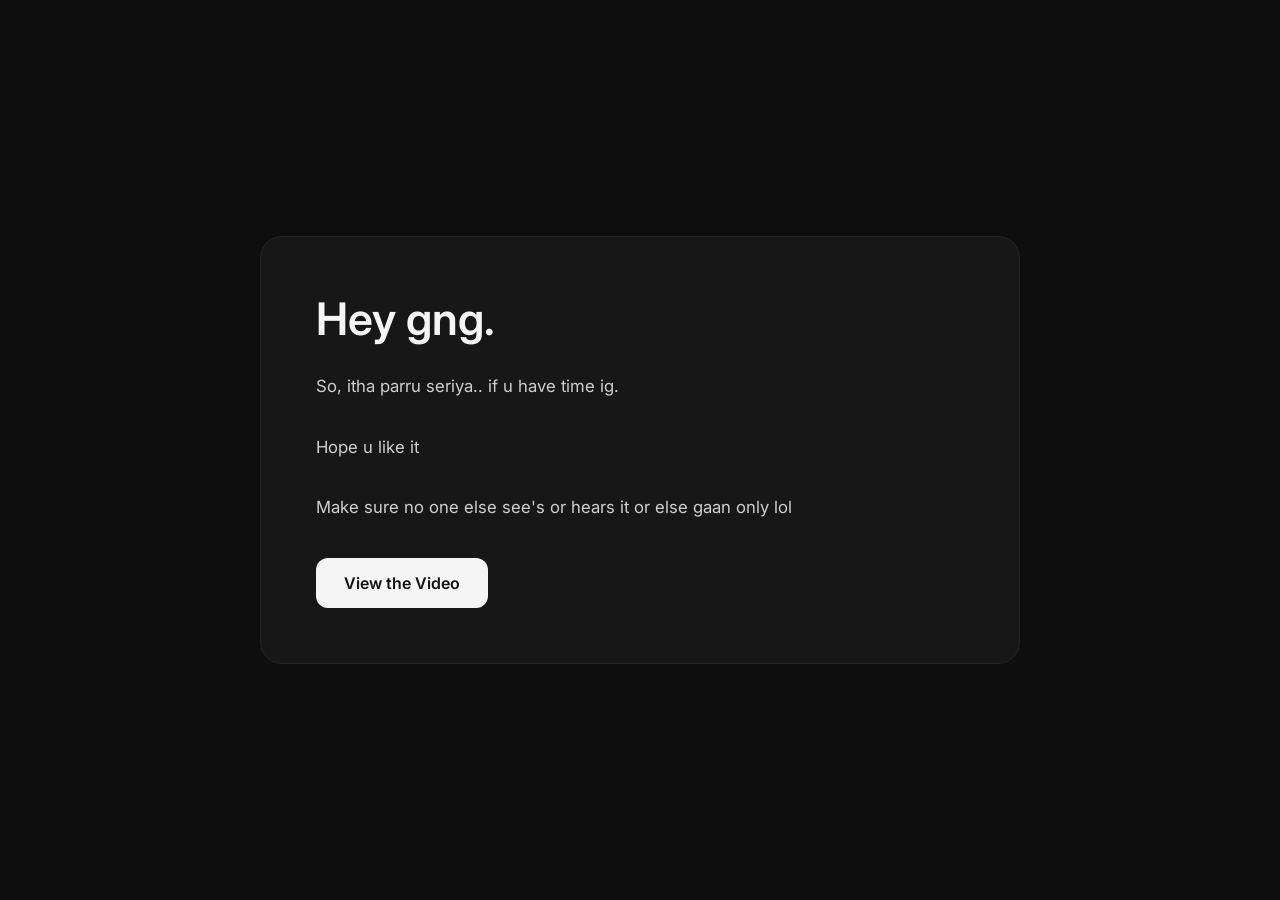
<file: index.html>
<!DOCTYPE html>
<html lang="en">
<head>
    <meta charset="UTF-8">
    <meta name="viewport" content="width=device-width, initial-scale=1.0">
    <title> Vid Msg </title>

    <link rel="stylesheet" href="style.css">

    <link href="https://fonts.googleapis.com/css2?family=Inter:wght@300;400;500;600&display=swap" rel="stylesheet">
</head>

<body>

<div class="container">

    <div class="content">

        <h1> Hey gng.</h1>

        <p class="message">

            So, itha parru seriya.. if u have time ig. 
            <br><br>

            Hope u like it
            <br><br>

            Make sure no one else see's or hears it or else gaan only lol

        </p>

        <button id="startBtn">
            View the Video
        </button>

    </div>

</div>

<script src="auth.js"></script>

</body>
</html>
</file>
<file: style.css>
/* ---------- Google Font ---------- */

*{
    margin:0;
    padding:0;
    box-sizing:border-box;
    font-family:'Inter',sans-serif;
}

/* ---------- Body ---------- */

body{

    background:#0f0f10;
    color:#f5f5f5;

    min-height:100vh;

    display:flex;
    justify-content:center;
    align-items:center;

    padding:40px;

}

/* ---------- Main Container ---------- */

.container{

    width:100%;
    max-width:760px;

}

/* ---------- Content Card ---------- */

.content{

    border:1px solid #252525;

    border-radius:22px;

    padding:55px;

    background:#171717;

}

/* ---------- Step Text ---------- */

.step{

    font-size:.8rem;

    text-transform:uppercase;

    letter-spacing:3px;

    color:#888;

    margin-bottom:14px;

}

.success{

    color:#9cd67c;

}

/* ---------- Heading ---------- */

h1{

    font-size:2.8rem;

    font-weight:600;

    margin-bottom:25px;

}

/* ---------- Message ---------- */

.message{

    color:#cfcfcf;

    line-height:1.8;

    font-size:1.05rem;

    margin-bottom:35px;

}

/* ---------- Buttons ---------- */

button{

    background:#f5f5f5;

    color:#111;

    border:none;

    padding:15px 28px;

    border-radius:12px;

    cursor:pointer;

    font-size:1rem;

    font-weight:600;

    transition:.25s;

}

button:hover{

    transform:translateY(-2px);

    opacity:.92;

}

/* ---------- Disabled Button ---------- */

button:disabled{

    opacity:.4;

    cursor:not-allowed;

}

/* ---------- Inputs ---------- */

input{

    width:100%;

    margin-top:18px;

    margin-bottom:20px;

    padding:16px;

    border-radius:12px;

    border:1px solid #333;

    background:#101010;

    color:white;

    font-size:1rem;

    outline:none;

    transition:.2s;

}

input:focus{

    border-color:#666;

}

/* ---------- Disclaimer ---------- */

.disclaimer{

    border:1px solid #2d2d2d;

    border-radius:16px;

    padding:28px;

    margin-bottom:30px;

}

.disclaimer h2{

    margin-bottom:18px;

    font-weight:500;

}

.disclaimer ul{

    padding-left:22px;

    color:#bdbdbd;

    line-height:1.8;

}

/* ---------- Checkbox ---------- */

.agreement{

    margin-bottom:28px;

}

.agreement label{

    display:flex;

    align-items:center;

    gap:12px;

    color:#d8d8d8;

}

.agreement input{

    width:18px;

    height:18px;

}

/* ---------- Riddle ---------- */

.riddle-box{

    border-left:3px solid #666;

    padding-left:22px;

    margin-bottom:30px;

}

blockquote{

    line-height:2;

    color:#ddd;

    font-style:italic;

}

/* ---------- Video ---------- */

.video-container{

    margin-top:35px;

    border-radius:18px;

    overflow:hidden;

    border:1px solid #2a2a2a;

}

iframe{

    display:block;

}

/* ---------- Footer ---------- */

.footer-note{

    margin-top:30px;

    color:#8f8f8f;

    text-align:center;

}

/* ---------- Error ---------- */

#error-message{

    color:#ff6b6b;

    margin-top:8px;

}

/* ---------- Responsive ---------- */

@media(max-width:700px){

    body{

        padding:18px;

    }

    .content{

        padding:32px;

    }

    h1{

        font-size:2rem;

    }

}
/* ---------- Password Modal ---------- */

.modal-overlay{

    position:fixed;
    inset:0;

    background:rgba(0,0,0,.65);

    display:flex;
    justify-content:center;
    align-items:center;

    z-index:999;

}

.modal{

    width:90%;
    max-width:420px;

    background:#181818;

    border:1px solid #2d2d2d;

    border-radius:18px;

    padding:35px;

}

.modal h2{

    margin-bottom:10px;

}

.modal p{

    color:#bdbdbd;

    margin-bottom:20px;

}

.modal-buttons{

    display:flex;

    justify-content:flex-end;

    gap:10px;

}

#cancelBtn{

    background:transparent;

    color:white;

    border:1px solid #3a3a3a;

}

#cancelBtn:hover{

    background:#222;

}

#modalError{

    color:#ff6b6b;

    margin-bottom:15px;

    min-height:20px;

}
</file>
